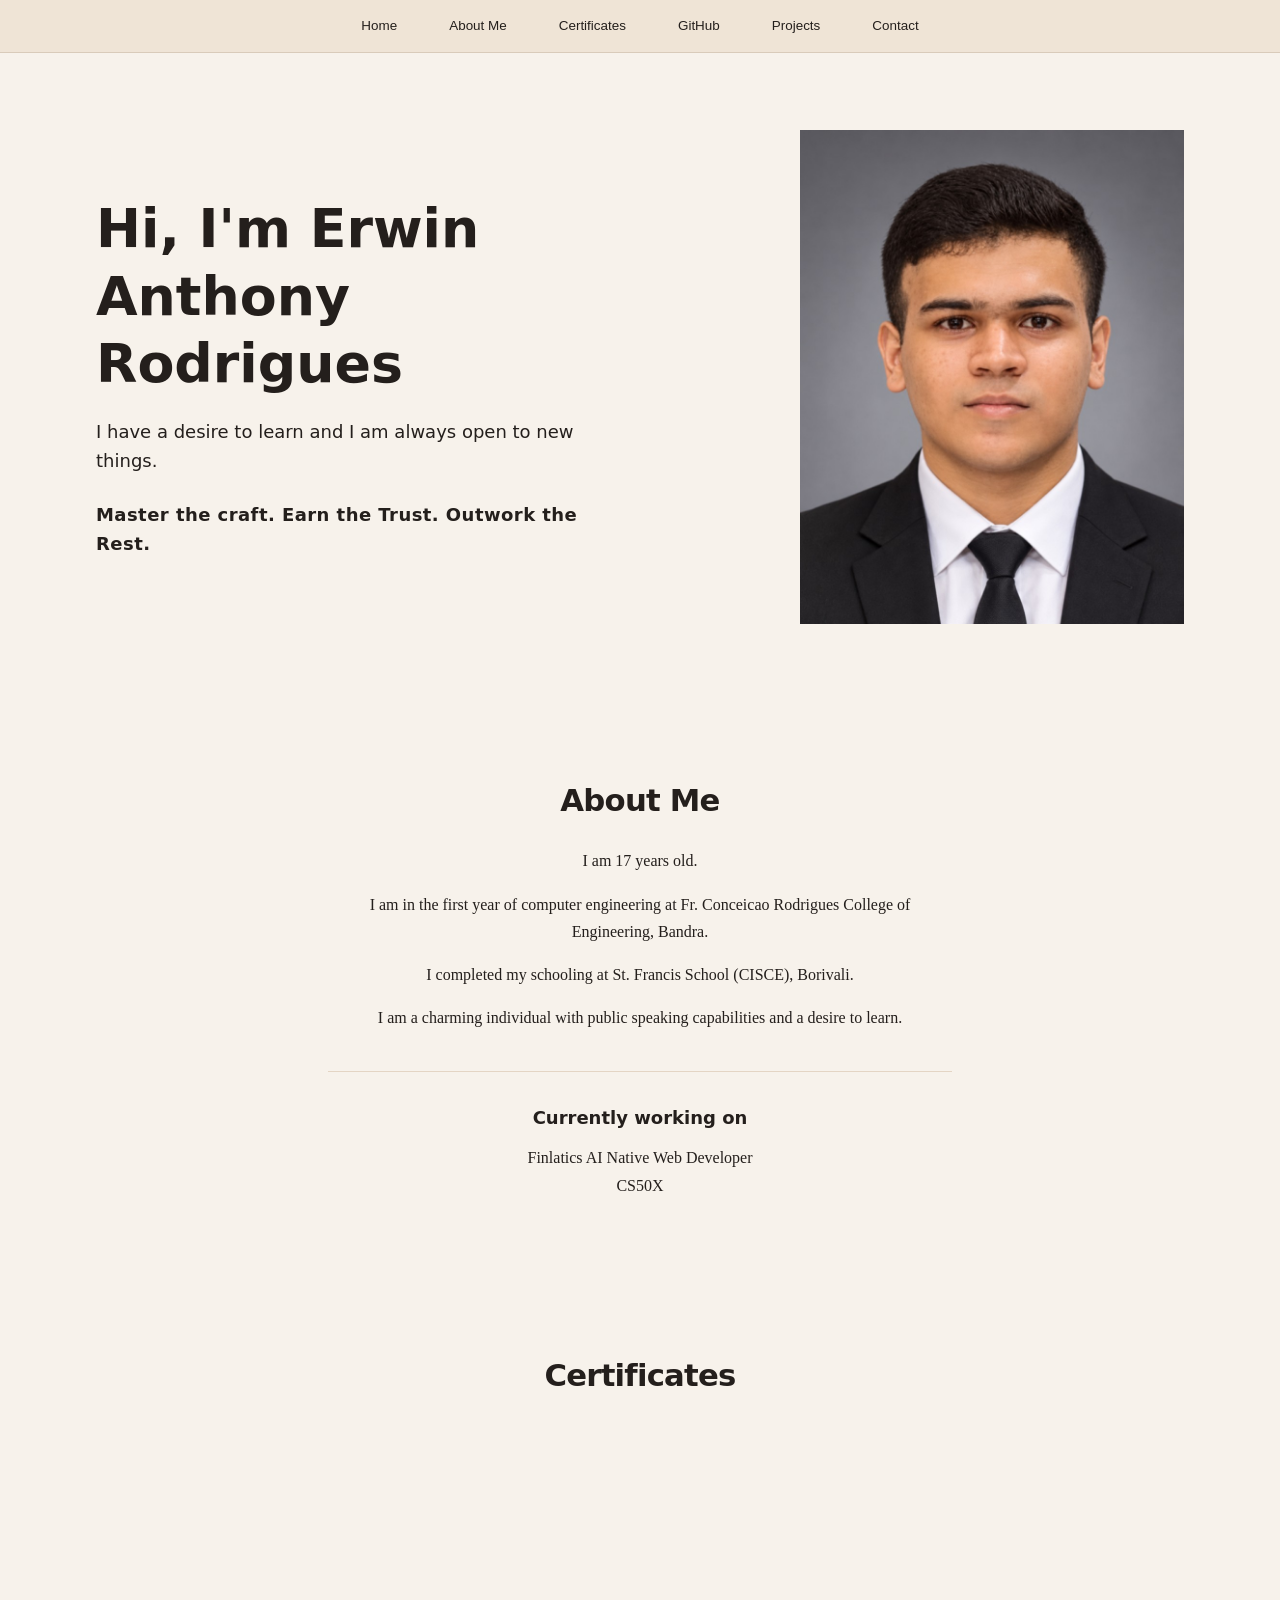
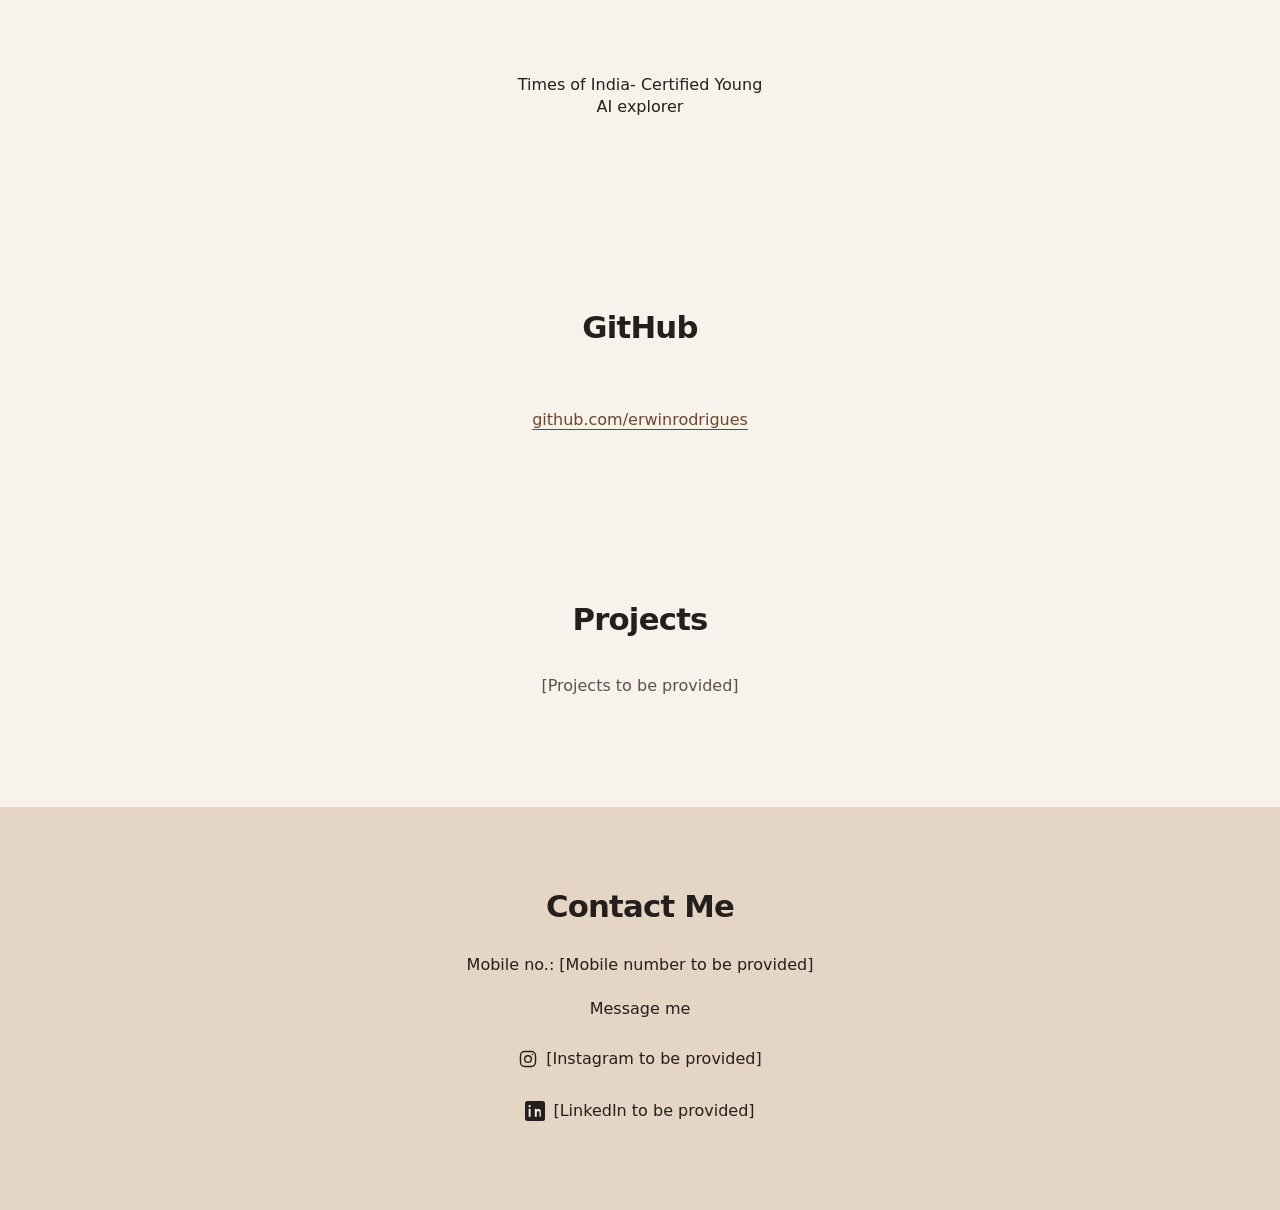
<file: index.html>
<!DOCTYPE html>
<html lang="en">
<head>
  <meta charset="UTF-8">
  <meta name="viewport" content="width=device-width, initial-scale=1.0">
  <title>Erwin Anthony Rodrigues — Portfolio</title>
  <meta name="description" content="Portfolio of Erwin Anthony Rodrigues, a first-year computer engineering student at Fr. Conceicao Rodrigues College of Engineering, Bandra.">
  <meta name="author" content="Erwin Anthony Rodrigues">
  <meta name="robots" content="index, follow">
  <meta name="theme-color" content="#F7F2EB">
  <meta http-equiv="Content-Security-Policy" content="default-src 'self'; img-src 'self' data: blob: https://ghchart.rshah.org https://github.com; style-src 'self'; script-src 'self'; connect-src 'self'; font-src 'self'; frame-ancestors 'none'; base-uri 'self'; form-action 'self'; object-src 'none'">
  <meta property="og:title" content="Erwin Anthony Rodrigues — Portfolio">
  <meta property="og:description" content="Portfolio of Erwin Anthony Rodrigues, a first-year computer engineering student at Fr. Conceicao Rodrigues College of Engineering, Bandra.">
  <meta property="og:type" content="website">
  <meta property="og:image" content="assets/portrait.jpg">
  <meta name="twitter:card" content="summary">
  <meta name="twitter:title" content="Erwin Anthony Rodrigues — Portfolio">
  <meta name="twitter:description" content="Portfolio of Erwin Anthony Rodrigues, a first-year computer engineering student at Fr. Conceicao Rodrigues College of Engineering, Bandra.">
  <script type="application/ld+json">
  {
    "@context": "https://schema.org",
    "@type": "ProfilePage",
    "name": "Erwin Anthony Rodrigues — Portfolio",
    "mainEntity": {
      "@type": "Person",
      "name": "Erwin Anthony Rodrigues",
      "affiliation": {
        "@type": "EducationalOrganization",
        "name": "Fr. Conceicao Rodrigues College of Engineering, Bandra"
      },
      "alumniOf": {
        "@type": "EducationalOrganization",
        "name": "St. Francis School (CISCE), Borivali"
      }
    }
  }
  </script>
  <link rel="stylesheet" href="assets/portfolio.css">
  <link rel="stylesheet" href="assets/site.css">
</head>
<body class="bg-[#F7F2EB] font-[Segoe_UI,system-ui,sans-serif] text-[#241F1C] antialiased">
  <a href="#hero" class="sr-only focus:not-sr-only focus:absolute focus:left-4 focus:top-4 focus:z-50 focus:bg-[#F7F2EB] focus:px-3 focus:py-2">Skip to content</a>

  <header class="sticky top-0 z-20 border-b border-[#D9CBBA] bg-[#EFE4D6]">
    <nav aria-label="Portfolio" class="font-bahnschrift mx-auto flex w-full max-w-6xl flex-wrap items-center justify-center gap-x-3 gap-y-1 px-3 py-1 text-[clamp(0.8rem,1.05vw,1rem)] sm:px-6 md:gap-x-10">
      <a href="#hero" class="inline-flex min-h-11 items-center px-1.5">Home</a>
      <a href="#about" class="inline-flex min-h-11 items-center px-1.5">About Me</a>
      <a href="#certificates" class="inline-flex min-h-11 items-center px-1.5">Certificates</a>
      <a href="#github" class="inline-flex min-h-11 items-center px-1.5">GitHub</a>
      <a href="#projects" class="inline-flex min-h-11 items-center px-1.5">Projects</a>
      <a href="#contact" class="inline-flex min-h-11 items-center px-1.5">Contact</a>
    </nav>
  </header>

  <main>
    <section id="hero" class="scroll-mt-24">
      <div id="hero-grid" class="mx-auto grid w-full max-w-6xl items-center gap-10 px-4 py-[clamp(2.5rem,6vw,6rem)] sm:px-6 lg:grid-cols-2 lg:gap-16 lg:px-8">
        <div class="max-w-xl">
          <h1 id="hero-greeting" class="text-[clamp(2rem,4.2vw,3.5rem)] font-bold leading-tight text-balance"></h1>
          <p id="hero-line" class="mt-5 text-lg leading-relaxed"></p>
          <p id="hero-motto" class="mt-6 text-lg font-semibold leading-relaxed sm:tracking-wide"></p>
        </div>
        <div id="hero-photo-wrap" class="lg:justify-self-end">
          <img id="hero-photo" src="assets/portrait.jpg" alt="Portrait of Erwin Anthony Rodrigues" width="800" height="1000" fetchpriority="high" decoding="async" class="mx-auto h-auto w-full max-w-sm bg-[#F7F2EB] object-cover lg:mx-0">
        </div>
      </div>
    </section>

    <section id="about" class="scroll-mt-24" aria-labelledby="about-heading">
      <div class="mx-auto w-full max-w-2xl px-4 py-[clamp(2.5rem,6vw,5.5rem)] text-center sm:px-6">
        <h2 id="about-heading" class="text-[clamp(1.6rem,2.4vw,2.1rem)] font-semibold tracking-tight">About Me</h2>
        <div id="about-copy" class="mt-6 space-y-4 text-base leading-relaxed"></div>
        <div id="currently-working-wrap" class="mt-10 border-t border-[#E4D5C4] pt-8">
          <h3 class="text-lg font-semibold">Currently working on</h3>
          <p id="currently-working-on" class="mt-3 whitespace-pre-line text-base leading-relaxed"></p>
        </div>
      </div>
    </section>

    <section id="certificates" class="scroll-mt-24" aria-labelledby="certificates-heading">
      <div class="mx-auto w-full max-w-6xl px-4 py-[clamp(2.5rem,6vw,5.5rem)] sm:px-6 lg:px-8">
        <h2 id="certificates-heading" class="text-center text-[clamp(1.6rem,2.4vw,2.1rem)] font-semibold tracking-tight">Certificates</h2>
        <p id="certificates-empty" class="mt-8 text-center text-[#5C5148]" hidden></p>
        <div id="certificate-list" class="mt-10 flex flex-wrap justify-center gap-x-8 gap-y-10" hidden></div>
        <div class="mt-8 text-center">
          <button type="button" id="certificates-more" class="inline-flex min-h-11 items-center px-3 text-base font-medium text-[#6E4630] underline decoration-1 underline-offset-4 hover:text-[#241F1C]" hidden aria-expanded="false" aria-controls="certificate-list" aria-label="Show more certificates">+more</button>
        </div>
      </div>
    </section>

    <section id="github" class="scroll-mt-24" aria-labelledby="github-heading">
      <div class="mx-auto w-full max-w-6xl px-4 py-[clamp(2.5rem,6vw,5.5rem)] text-center sm:px-6 lg:px-8">
        <h2 id="github-heading" class="text-[clamp(1.6rem,2.4vw,2.1rem)] font-semibold tracking-tight">GitHub</h2>
        <div id="github-slot" class="mt-8"></div>
      </div>
    </section>

    <section id="projects" class="scroll-mt-24" aria-labelledby="projects-heading">
      <div class="mx-auto w-full max-w-6xl px-4 py-[clamp(2.5rem,6vw,5.5rem)] sm:px-6 lg:px-8">
        <h2 id="projects-heading" class="text-center text-[clamp(1.6rem,2.4vw,2.1rem)] font-semibold tracking-tight">Projects</h2>
        <p id="projects-empty" class="mt-8 text-center text-[#5C5148]"></p>
        <div id="project-list" class="mt-10 flex flex-wrap justify-center gap-x-6 gap-y-10" hidden></div>
        <div class="mt-8 text-center">
          <button type="button" id="projects-more" class="inline-flex min-h-11 items-center px-3 text-base font-medium text-[#6E4630] underline decoration-1 underline-offset-4 hover:text-[#241F1C]" hidden aria-expanded="false" aria-controls="project-list" aria-label="Show more projects">+more</button>
        </div>
      </div>
    </section>

    <section id="contact" class="scroll-mt-24 bg-[#E4D5C4]" aria-labelledby="contact-heading">
      <div class="mx-auto w-full max-w-2xl px-4 py-[clamp(2.75rem,6vw,5.5rem)] text-center sm:px-6">
        <h2 id="contact-heading" class="text-[clamp(1.6rem,2.4vw,2.1rem)] font-bold tracking-tight">Contact Me</h2>
        <p id="contact-mobile-row" class="mt-6 text-base">Mobile no.: <span id="contact-mobile"></span></p>
        <p id="contact-message-label" class="mt-5 text-base font-medium">Message me</p>
        <p id="contact-instagram-row" class="mt-4 flex min-h-11 items-center justify-center gap-2">
          <img src="assets/instagram.svg" width="20" height="20" alt="">
          <span id="contact-instagram"></span>
        </p>
        <p id="contact-linkedin-row" class="mt-2 flex min-h-11 items-center justify-center gap-2">
          <img src="assets/linkedin.svg" width="20" height="20" alt="">
          <span id="contact-linkedin"></span>
        </p>
      </div>
    </section>
  </main>

  <script src="data.js"></script>
  <script src="js/safe-url.js"></script>
  <script src="js/main.js"></script>
</body>
</html>
</file>
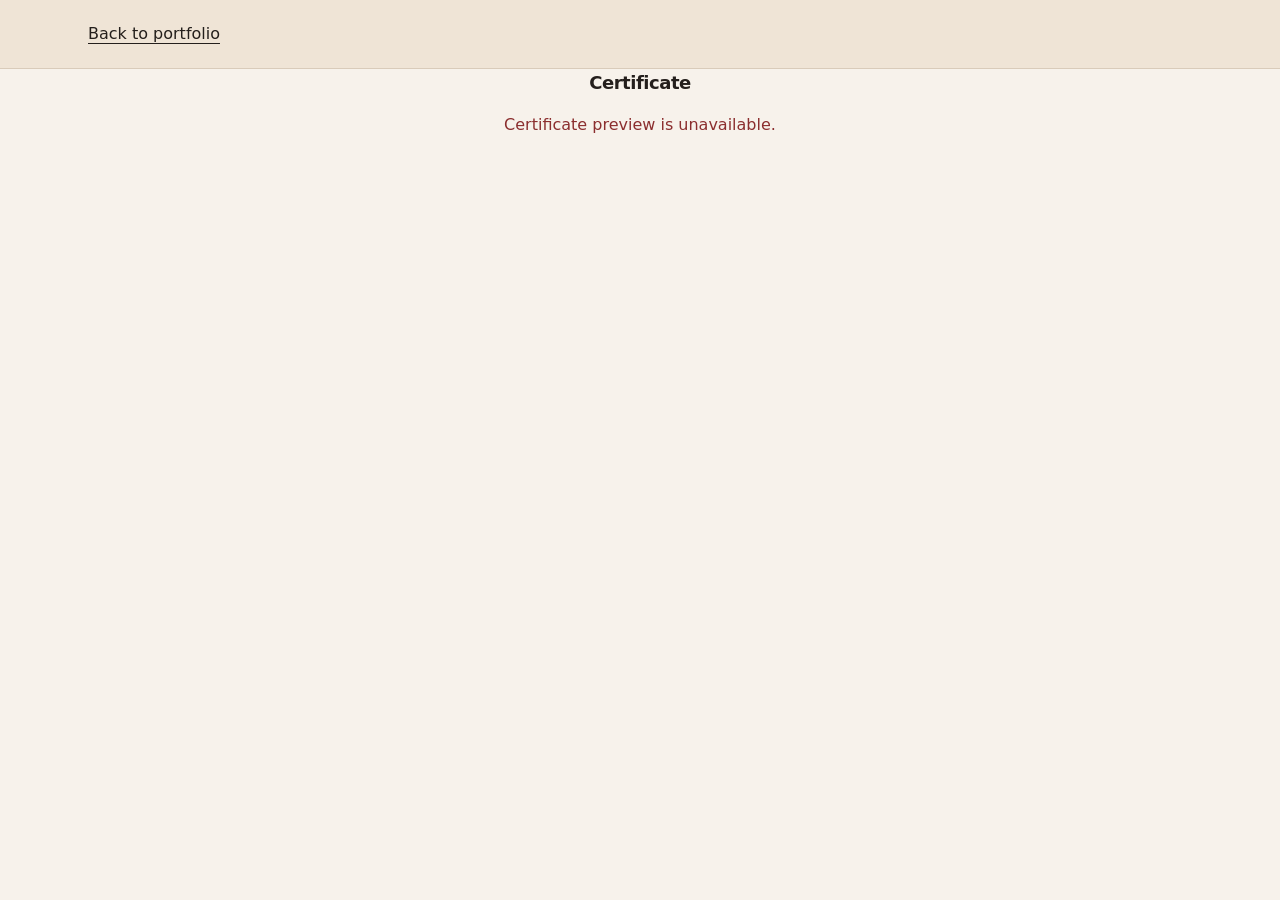
<file: certificate-viewer.html>
<!DOCTYPE html>
<html lang="en">
<head>
  <meta charset="UTF-8">
  <meta name="viewport" content="width=device-width, initial-scale=1.0">
  <title>Certificate — Erwin Anthony Rodrigues</title>
  <meta name="robots" content="noindex, nofollow">
  <meta http-equiv="Content-Security-Policy" content="default-src 'self'; img-src 'self' data: blob:; style-src 'self'; script-src 'self'; object-src 'self'; frame-src 'self'; frame-ancestors 'none'; base-uri 'self'">
  <link rel="stylesheet" href="assets/portfolio.css">
  <link rel="stylesheet" href="assets/site.css">
</head>
<body class="min-h-screen bg-[#F7F2EB] font-[Segoe_UI,system-ui,sans-serif] text-[#241F1C] antialiased">
  <header class="border-b border-[#D9CBBA] bg-[#EFE4D6]">
    <nav aria-label="Certificate viewer" class="mx-auto flex w-full max-w-6xl items-center px-4 py-3 sm:px-6">
      <a href="index.html#certificates" class="inline-flex min-h-11 items-center underline decoration-1 underline-offset-4">Back to portfolio</a>
    </nav>
  </header>

  <main class="mx-auto w-full max-w-4xl px-4 py-6 sm:px-6">
    <h1 id="viewer-title" class="text-center text-lg font-semibold tracking-tight">Certificate</h1>
    <p id="viewer-error" class="mt-4 text-center text-[#8B2E2E]" hidden></p>
    <img id="viewer-image" alt="" class="mx-auto mt-6 h-auto max-h-[80vh] w-auto max-w-full object-contain" hidden>
    <object id="viewer-pdf" class="mt-6 h-[80vh] w-full bg-[#F7F2EB]" type="application/pdf" hidden></object>
  </main>

  <script src="js/safe-url.js"></script>
  <script src="js/certificate-viewer-page.js"></script>
</body>
</html>
</file>
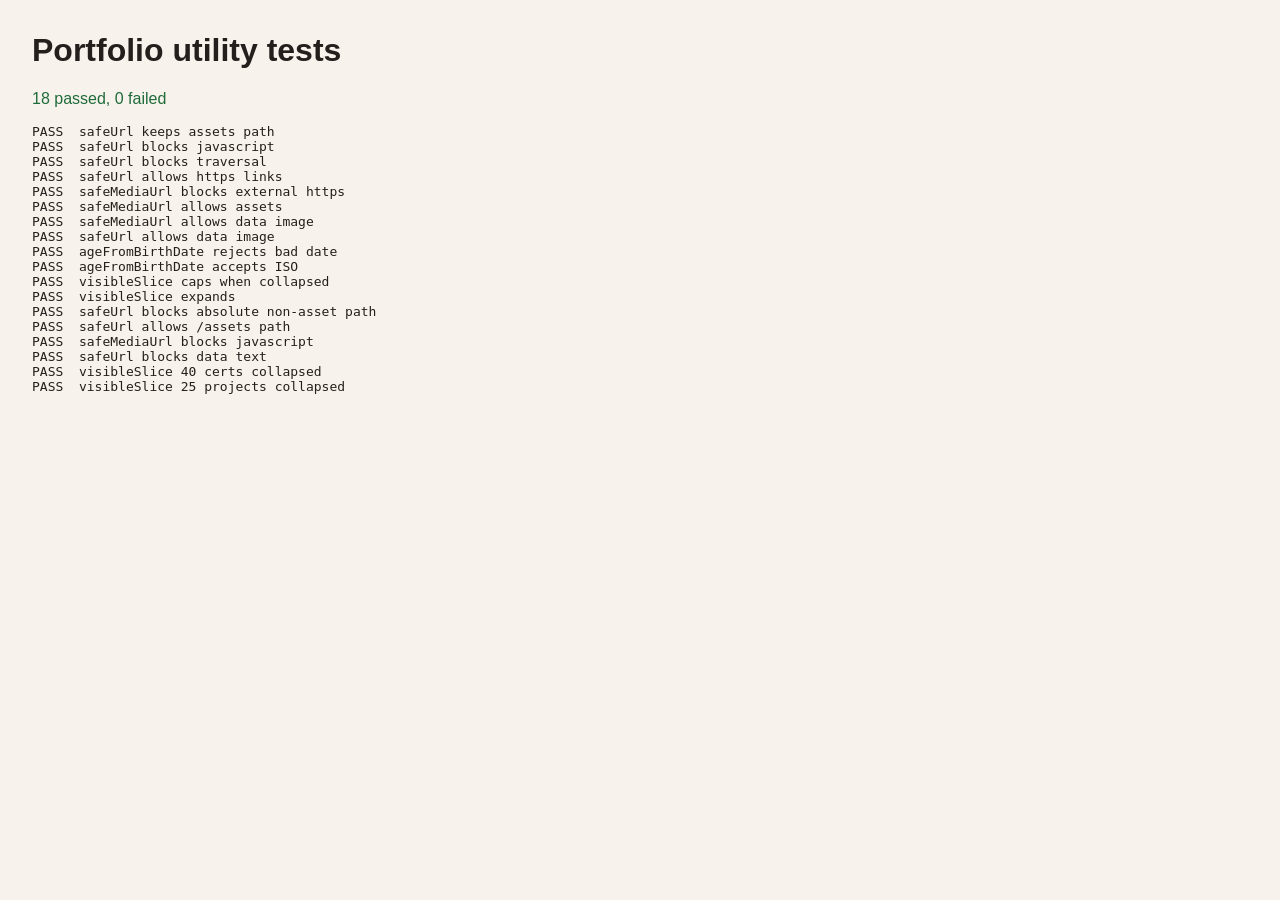
<file: tests/run-tests.html>
<!DOCTYPE html>
<html lang="en">
<head>
  <meta charset="UTF-8">
  <meta name="viewport" content="width=device-width, initial-scale=1.0">
  <title>Portfolio utility tests</title>
  <style>
    body { font-family: Segoe UI, sans-serif; margin: 2rem; color: #241F1C; background: #F7F2EB; }
    .pass { color: #1f6b3a; }
    .fail { color: #8b2e2e; }
    pre { white-space: pre-wrap; }
  </style>
</head>
<body>
  <h1>Portfolio utility tests</h1>
  <p id="summary"></p>
  <pre id="log"></pre>
  <script src="../js/safe-url.js"></script>
  <script>
    (function () {
      const log = [];
      let passed = 0;
      let failed = 0;

      function assert(name, cond) {
        if (cond) {
          passed += 1;
          log.push("PASS  " + name);
        } else {
          failed += 1;
          log.push("FAIL  " + name);
        }
      }

      const s = window.portfolioSafe;
      assert("safeUrl keeps assets path", s.safeUrl("assets/a.jpg") === "assets/a.jpg");
      assert("safeUrl blocks javascript", s.safeUrl("javascript:alert(1)") === "");
      assert("safeUrl blocks traversal", s.safeUrl("../../../etc/passwd") === "");
      assert("safeUrl allows https links", s.safeUrl("https://example.com/x") === "https://example.com/x");
      assert("safeMediaUrl blocks external https", s.safeMediaUrl("https://evil.example/x.png") === "");
      assert("safeMediaUrl allows assets", s.safeMediaUrl("assets/x.png") === "assets/x.png");
      assert("safeMediaUrl allows data image", s.safeMediaUrl("[data-uri]") === "[data-uri]");
      assert("safeUrl allows data image", s.safeUrl("[data-uri]") === "[data-uri]");
      assert("ageFromBirthDate rejects bad date", s.ageFromBirthDate("nope") === null);
      assert("ageFromBirthDate accepts ISO", typeof s.ageFromBirthDate("2008-12-21") === "number");
      assert("visibleSlice caps when collapsed", s.visibleSlice([1,2,3,4,5,6,7], 6, false).length === 6);
      assert("visibleSlice expands", s.visibleSlice([1,2,3,4,5,6,7], 6, true).length === 7);
      assert("safeUrl blocks absolute non-asset path", s.safeUrl("/etc/passwd") === "");
      assert("safeUrl allows /assets path", s.safeUrl("/assets/certificates/a.pdf") === "/assets/certificates/a.pdf");
      assert("safeMediaUrl blocks javascript", s.safeMediaUrl("javascript:alert(5)") === "");
      assert("safeUrl blocks data text", s.safeUrl("[data-uri]") === "");
      assert("visibleSlice 40 certs collapsed", s.visibleSlice(new Array(40).fill(1), 6, false).length === 6);
      assert("visibleSlice 25 projects collapsed", s.visibleSlice(new Array(25).fill(1), 4, false).length === 4);

      document.getElementById("summary").innerHTML =
        failed === 0
          ? '<span class="pass">' + passed + " passed, 0 failed</span>"
          : '<span class="fail">' + passed + " passed, " + failed + " failed</span>";
      document.getElementById("log").textContent = log.join("\n");
    })();
  </script>
</body>
</html>
</file>
<file: assets/portfolio.css>
﻿*,:after,:before{--tw-border-spacing-x:0;--tw-border-spacing-y:0;--tw-translate-x:0;--tw-translate-y:0;--tw-rotate:0;--tw-skew-x:0;--tw-skew-y:0;--tw-scale-x:1;--tw-scale-y:1;--tw-pan-x: ;--tw-pan-y: ;--tw-pinch-zoom: ;--tw-scroll-snap-strictness:proximity;--tw-gradient-from-position: ;--tw-gradient-via-position: ;--tw-gradient-to-position: ;--tw-ordinal: ;--tw-slashed-zero: ;--tw-numeric-figure: ;--tw-numeric-spacing: ;--tw-numeric-fraction: ;--tw-ring-inset: ;--tw-ring-offset-width:0px;--tw-ring-offset-color:#fff;--tw-ring-color:rgba(59,130,246,.5);--tw-ring-offset-shadow:0 0 #0000;--tw-ring-shadow:0 0 #0000;--tw-shadow:0 0 #0000;--tw-shadow-colored:0 0 #0000;--tw-blur: ;--tw-brightness: ;--tw-contrast: ;--tw-grayscale: ;--tw-hue-rotate: ;--tw-invert: ;--tw-saturate: ;--tw-sepia: ;--tw-drop-shadow: ;--tw-backdrop-blur: ;--tw-backdrop-brightness: ;--tw-backdrop-contrast: ;--tw-backdrop-grayscale: ;--tw-backdrop-hue-rotate: ;--tw-backdrop-invert: ;--tw-backdrop-opacity: ;--tw-backdrop-saturate: ;--tw-backdrop-sepia: ;--tw-contain-size: ;--tw-contain-layout: ;--tw-contain-paint: ;--tw-contain-style: }::backdrop{--tw-border-spacing-x:0;--tw-border-spacing-y:0;--tw-translate-x:0;--tw-translate-y:0;--tw-rotate:0;--tw-skew-x:0;--tw-skew-y:0;--tw-scale-x:1;--tw-scale-y:1;--tw-pan-x: ;--tw-pan-y: ;--tw-pinch-zoom: ;--tw-scroll-snap-strictness:proximity;--tw-gradient-from-position: ;--tw-gradient-via-position: ;--tw-gradient-to-position: ;--tw-ordinal: ;--tw-slashed-zero: ;--tw-numeric-figure: ;--tw-numeric-spacing: ;--tw-numeric-fraction: ;--tw-ring-inset: ;--tw-ring-offset-width:0px;--tw-ring-offset-color:#fff;--tw-ring-color:rgba(59,130,246,.5);--tw-ring-offset-shadow:0 0 #0000;--tw-ring-shadow:0 0 #0000;--tw-shadow:0 0 #0000;--tw-shadow-colored:0 0 #0000;--tw-blur: ;--tw-brightness: ;--tw-contrast: ;--tw-grayscale: ;--tw-hue-rotate: ;--tw-invert: ;--tw-saturate: ;--tw-sepia: ;--tw-drop-shadow: ;--tw-backdrop-blur: ;--tw-backdrop-brightness: ;--tw-backdrop-contrast: ;--tw-backdrop-grayscale: ;--tw-backdrop-hue-rotate: ;--tw-backdrop-invert: ;--tw-backdrop-opacity: ;--tw-backdrop-saturate: ;--tw-backdrop-sepia: ;--tw-contain-size: ;--tw-contain-layout: ;--tw-contain-paint: ;--tw-contain-style: }/*! tailwindcss v3.4.17 | MIT License | https://tailwindcss.com*/*,:after,:before{box-sizing:border-box;border:0 solid #e5e7eb}:after,:before{--tw-content:""}:host,html{line-height:1.5;-webkit-text-size-adjust:100%;-moz-tab-size:4;-o-tab-size:4;tab-size:4;font-family:ui-sans-serif,system-ui,sans-serif,Apple Color Emoji,Segoe UI Emoji,Segoe UI Symbol,Noto Color Emoji;font-feature-settings:normal;font-variation-settings:normal;-webkit-tap-highlight-color:transparent}body{margin:0;line-height:inherit}hr{height:0;color:inherit;border-top-width:1px}abbr:where([title]){-webkit-text-decoration:underline dotted;text-decoration:underline dotted}h1,h2,h3,h4,h5,h6{font-size:inherit;font-weight:inherit}a{color:inherit;text-decoration:inherit}b,strong{font-weight:bolder}code,kbd,pre,samp{font-family:ui-monospace,SFMono-Regular,Menlo,Monaco,Consolas,Liberation Mono,Courier New,monospace;font-feature-settings:normal;font-variation-settings:normal;font-size:1em}small{font-size:80%}sub,sup{font-size:75%;line-height:0;position:relative;vertical-align:baseline}sub{bottom:-.25em}sup{top:-.5em}table{text-indent:0;border-color:inherit;border-collapse:collapse}button,input,optgroup,select,textarea{font-family:inherit;font-feature-settings:inherit;font-variation-settings:inherit;font-size:100%;font-weight:inherit;line-height:inherit;letter-spacing:inherit;color:inherit;margin:0;padding:0}button,select{text-transform:none}button,input:where([type=button]),input:where([type=reset]),input:where([type=submit]){-webkit-appearance:button;background-color:transparent;background-image:none}:-moz-focusring{outline:auto}:-moz-ui-invalid{box-shadow:none}progress{vertical-align:baseline}::-webkit-inner-spin-button,::-webkit-outer-spin-button{height:auto}[type=search]{-webkit-appearance:textfield;outline-offset:-2px}::-webkit-search-decoration{-webkit-appearance:none}::-webkit-file-upload-button{-webkit-appearance:button;font:inherit}summary{display:list-item}blockquote,dd,dl,figure,h1,h2,h3,h4,h5,h6,hr,p,pre{margin:0}fieldset{margin:0}fieldset,legend{padding:0}menu,ol,ul{list-style:none;margin:0;padding:0}dialog{padding:0}textarea{resize:vertical}input::-moz-placeholder,textarea::-moz-placeholder{opacity:1;color:#9ca3af}input::placeholder,textarea::placeholder{opacity:1;color:#9ca3af}[role=button],button{cursor:pointer}:disabled{cursor:default}audio,canvas,embed,iframe,img,object,svg,video{display:block;vertical-align:middle}img,video{max-width:100%;height:auto}[hidden]:where(:not([hidden=until-found])){display:none}.sr-only{position:absolute;width:1px;height:1px;padding:0;margin:-1px;overflow:hidden;clip:rect(0,0,0,0);white-space:nowrap;border-width:0}.visible{visibility:visible}.sticky{position:sticky}.bottom-0{bottom:0}.top-0{top:0}.z-10{z-index:10}.z-20{z-index:20}.-mx-4{margin-left:-1rem;margin-right:-1rem}.mx-auto{margin-left:auto;margin-right:auto}.mt-1{margin-top:.25rem}.mt-10{margin-top:2.5rem}.mt-2{margin-top:.5rem}.mt-3{margin-top:.75rem}.mt-4{margin-top:1rem}.mt-5{margin-top:1.25rem}.mt-6{margin-top:1.5rem}.mt-8{margin-top:2rem}.block{display:block}.flex{display:flex}.inline-flex{display:inline-flex}.grid{display:grid}.hidden{display:none}.aspect-video{aspect-ratio:16/9}.h-11{height:2.75rem}.h-40{height:10rem}.h-auto{height:auto}.max-h-56{max-height:14rem}.max-h-64{max-height:16rem}.min-h-11{min-height:2.75rem}.min-h-screen{min-height:100vh}.w-\[16\.5rem\]{width:16.5rem}.w-auto{width:auto}.w-full{width:100%}.min-w-0{min-width:0}.max-w-2xl{max-width:42rem}.max-w-3xl{max-width:48rem}.max-w-6xl{max-width:72rem}.max-w-\[8rem\]{max-width:8rem}.max-w-full{max-width:100%}.max-w-md{max-width:28rem}.max-w-sm{max-width:24rem}.max-w-xl{max-width:36rem}.shrink-0{flex-shrink:0}.transform{transform:translate(var(--tw-translate-x),var(--tw-translate-y)) rotate(var(--tw-rotate)) skewX(var(--tw-skew-x)) skewY(var(--tw-skew-y)) scaleX(var(--tw-scale-x)) scaleY(var(--tw-scale-y))}.scroll-mt-24{scroll-margin-top:6rem}.flex-col{flex-direction:column}.flex-wrap{flex-wrap:wrap}.items-center{align-items:center}.justify-center{justify-content:center}.justify-between{justify-content:space-between}.justify-evenly{justify-content:space-evenly}.gap-10{gap:2.5rem}.gap-2{gap:.5rem}.gap-3{gap:.75rem}.gap-4{gap:1rem}.gap-x-3{-moz-column-gap:.75rem;column-gap:.75rem}.gap-x-6{-moz-column-gap:1.5rem;column-gap:1.5rem}.gap-x-8{-moz-column-gap:2rem;column-gap:2rem}.gap-y-1{row-gap:.25rem}.gap-y-10{row-gap:2.5rem}.space-y-10>:not([hidden])~:not([hidden]){--tw-space-y-reverse:0;margin-top:calc(2.5rem*(1 - var(--tw-space-y-reverse)));margin-bottom:calc(2.5rem*var(--tw-space-y-reverse))}.space-y-3>:not([hidden])~:not([hidden]){--tw-space-y-reverse:0;margin-top:calc(.75rem*(1 - var(--tw-space-y-reverse)));margin-bottom:calc(.75rem*var(--tw-space-y-reverse))}.space-y-4>:not([hidden])~:not([hidden]){--tw-space-y-reverse:0;margin-top:calc(1rem*(1 - var(--tw-space-y-reverse)));margin-bottom:calc(1rem*var(--tw-space-y-reverse))}.space-y-5>:not([hidden])~:not([hidden]){--tw-space-y-reverse:0;margin-top:calc(1.25rem*(1 - var(--tw-space-y-reverse)));margin-bottom:calc(1.25rem*var(--tw-space-y-reverse))}.whitespace-nowrap{white-space:nowrap}.whitespace-pre-line{white-space:pre-line}.text-balance{text-wrap:balance}.break-words{overflow-wrap:break-word}.break-all{word-break:break-all}.border{border-width:1px}.border-b{border-bottom-width:1px}.border-t{border-top-width:1px}.border-\[\#D9CBBA\]{--tw-border-opacity:1;border-color:rgb(217 203 186/var(--tw-border-opacity,1))}.border-\[\#E4D5C4\]{--tw-border-opacity:1;border-color:rgb(228 213 196/var(--tw-border-opacity,1))}.bg-\[\#6E4630\]{--tw-bg-opacity:1;background-color:rgb(110 70 48/var(--tw-bg-opacity,1))}.bg-\[\#E4D5C4\]{--tw-bg-opacity:1;background-color:rgb(228 213 196/var(--tw-bg-opacity,1))}.bg-\[\#EFE4D6\]{--tw-bg-opacity:1;background-color:rgb(239 228 214/var(--tw-bg-opacity,1))}.bg-\[\#F7F2EB\]{--tw-bg-opacity:1;background-color:rgb(247 242 235/var(--tw-bg-opacity,1))}.bg-white{--tw-bg-opacity:1;background-color:rgb(255 255 255/var(--tw-bg-opacity,1))}.object-contain{-o-object-fit:contain;object-fit:contain}.object-cover{-o-object-fit:cover;object-fit:cover}.p-1{padding:.25rem}.p-4{padding:1rem}.px-1{padding-left:.25rem;padding-right:.25rem}.px-1\.5{padding-left:.375rem;padding-right:.375rem}.px-2{padding-left:.5rem;padding-right:.5rem}.px-3{padding-left:.75rem;padding-right:.75rem}.px-4{padding-left:1rem;padding-right:1rem}.px-5{padding-left:1.25rem;padding-right:1.25rem}.py-1{padding-top:.25rem;padding-bottom:.25rem}.py-10{padding-top:2.5rem;padding-bottom:2.5rem}.py-16{padding-top:4rem;padding-bottom:4rem}.py-2{padding-top:.5rem;padding-bottom:.5rem}.py-3{padding-top:.75rem;padding-bottom:.75rem}.py-4{padding-top:1rem;padding-bottom:1rem}.py-\[clamp\(2\.5rem\2c 6vw\2c 5\.5rem\)\]{padding-top:clamp(2.5rem,6vw,5.5rem);padding-bottom:clamp(2.5rem,6vw,5.5rem)}.py-\[clamp\(2\.5rem\2c 6vw\2c 6rem\)\]{padding-top:clamp(2.5rem,6vw,6rem);padding-bottom:clamp(2.5rem,6vw,6rem)}.py-\[clamp\(2\.75rem\2c 6vw\2c 5\.5rem\)\]{padding-top:clamp(2.75rem,6vw,5.5rem);padding-bottom:clamp(2.75rem,6vw,5.5rem)}.pt-2{padding-top:.5rem}.pt-8{padding-top:2rem}.text-center{text-align:center}.text-\[clamp\(0\.8rem\2c 1\.05vw\2c 1rem\)\]{font-size:clamp(.8rem,1.05vw,1rem)}.text-\[clamp\(1\.25rem\2c 2vw\2c 1\.6rem\)\]{font-size:clamp(1.25rem,2vw,1.6rem)}.text-\[clamp\(1\.6rem\2c 2\.4vw\2c 2\.1rem\)\]{font-size:clamp(1.6rem,2.4vw,2.1rem)}.text-\[clamp\(2rem\2c 4\.2vw\2c 3\.5rem\)\]{font-size:clamp(2rem,4.2vw,3.5rem)}.text-base{font-size:1rem;line-height:1.5rem}.text-lg{font-size:1.125rem;line-height:1.75rem}.text-sm{font-size:.875rem;line-height:1.25rem}.text-xl{font-size:1.25rem;line-height:1.75rem}.font-\[Segoe_UI\2c system-ui\2c sans-serif\]{font-weight:Segoe UI,system-ui,sans-serif}.font-bold{font-weight:700}.font-medium{font-weight:500}.font-semibold{font-weight:600}.leading-relaxed{line-height:1.625}.leading-snug{line-height:1.375}.leading-tight{line-height:1.25}.tracking-tight{letter-spacing:-.025em}.text-\[\#241F1C\]{--tw-text-opacity:1;color:rgb(36 31 28/var(--tw-text-opacity,1))}.text-\[\#5C5148\]{--tw-text-opacity:1;color:rgb(92 81 72/var(--tw-text-opacity,1))}.text-\[\#6E4630\]{--tw-text-opacity:1;color:rgb(110 70 48/var(--tw-text-opacity,1))}.text-\[\#8B2E2E\]{--tw-text-opacity:1;color:rgb(139 46 46/var(--tw-text-opacity,1))}.text-\[\#F7F2EB\]{--tw-text-opacity:1;color:rgb(247 242 235/var(--tw-text-opacity,1))}.underline{text-decoration-line:underline}.decoration-1{text-decoration-thickness:1px}.underline-offset-4{text-underline-offset:4px}.antialiased{-webkit-font-smoothing:antialiased;-moz-osx-font-smoothing:grayscale}.outline{outline-style:solid}.filter{filter:var(--tw-blur) var(--tw-brightness) var(--tw-contrast) var(--tw-grayscale) var(--tw-hue-rotate) var(--tw-invert) var(--tw-saturate) var(--tw-sepia) var(--tw-drop-shadow)}.hover\:bg-\[\#241F1C\]:hover{--tw-bg-opacity:1;background-color:rgb(36 31 28/var(--tw-bg-opacity,1))}.hover\:bg-\[\#E4D5C4\]:hover{--tw-bg-opacity:1;background-color:rgb(228 213 196/var(--tw-bg-opacity,1))}.hover\:bg-white:hover{--tw-bg-opacity:1;background-color:rgb(255 255 255/var(--tw-bg-opacity,1))}.hover\:text-\[\#241F1C\]:hover{--tw-text-opacity:1;color:rgb(36 31 28/var(--tw-text-opacity,1))}.hover\:text-\[\#6E4630\]:hover{--tw-text-opacity:1;color:rgb(110 70 48/var(--tw-text-opacity,1))}.focus\:not-sr-only:focus{position:static;width:auto;height:auto;padding:0;margin:0;overflow:visible;clip:auto;white-space:normal}.focus\:absolute:focus{position:absolute}.focus\:left-4:focus{left:1rem}.focus\:top-4:focus{top:1rem}.focus\:z-50:focus{z-index:50}.focus\:bg-\[\#F7F2EB\]:focus{--tw-bg-opacity:1;background-color:rgb(247 242 235/var(--tw-bg-opacity,1))}.focus\:px-3:focus{padding-left:.75rem;padding-right:.75rem}.focus\:py-2:focus{padding-top:.5rem;padding-bottom:.5rem}.focus-visible\:outline:focus-visible{outline-style:solid}.focus-visible\:outline-2:focus-visible{outline-width:2px}.focus-visible\:outline-offset-4:focus-visible{outline-offset:4px}.focus-visible\:outline-\[\#6E4630\]:focus-visible{outline-color:#6e4630}@media (min-width:420px){.min-\[420px\]\:aspect-\[4\/3\]{aspect-ratio:4/3}.min-\[420px\]\:w-36{width:9rem}.min-\[420px\]\:shrink-0{flex-shrink:0}.min-\[420px\]\:flex-row{flex-direction:row}.min-\[420px\]\:items-start{align-items:flex-start}}@media (min-width:640px){.sm\:col-span-2{grid-column:span 2/span 2}.sm\:-mx-6{margin-left:-1.5rem;margin-right:-1.5rem}.sm\:grid-cols-2{grid-template-columns:repeat(2,minmax(0,1fr))}.sm\:px-6{padding-left:1.5rem;padding-right:1.5rem}.sm\:tracking-wide{letter-spacing:.025em}}@media (min-width:900px){.min-\[900px\]\:w-\[calc\(50\%-0\.75rem\)\]{width:calc(50% - .75rem)}.min-\[900px\]\:max-w-none{max-width:none}}@media (min-width:1024px){.lg\:mx-0{margin-left:0;margin-right:0}.lg\:w-44{width:11rem}.lg\:grid-cols-2{grid-template-columns:repeat(2,minmax(0,1fr))}.lg\:gap-16{gap:4rem}.lg\:justify-self-end{justify-self:end}.lg\:px-8{padding-left:2rem;padding-right:2rem}}
</file>
<file: assets/site.css>
.font-bahnschrift {
  font-family: Bahnschrift, "Segoe UI", sans-serif;
}

/* Not in the compiled stylesheet. Applies only from the md breakpoint up. */
@media (min-width: 768px) {
  .md\:gap-x-10 {
    column-gap: 2.5rem;
  }
}

html {
  scroll-behavior: smooth;
}

:focus-visible {
  outline: 2px solid #6E4630;
  outline-offset: 3px;
}

/* Tailwind display utilities override the native [hidden] rule; keep hide reliable. */
[hidden] {
  display: none !important;
}

#hero-greeting,
#hero-line,
#hero-motto,
#about-copy,
#currently-working-on,
#project-list,
#certificate-list,
#contact {
  overflow-wrap: anywhere;
  word-break: break-word;
}

@media (prefers-reduced-motion: reduce) {
  html {
    scroll-behavior: auto;
  }
}

@media (prefers-reduced-motion: no-preference) {
  main section {
    animation: rise 0.6s ease both;
  }
}

@keyframes rise {
  from {
    opacity: 0;
    transform: translateY(8px);
  }
  to {
    opacity: 1;
    transform: none;
  }
}
</file>
